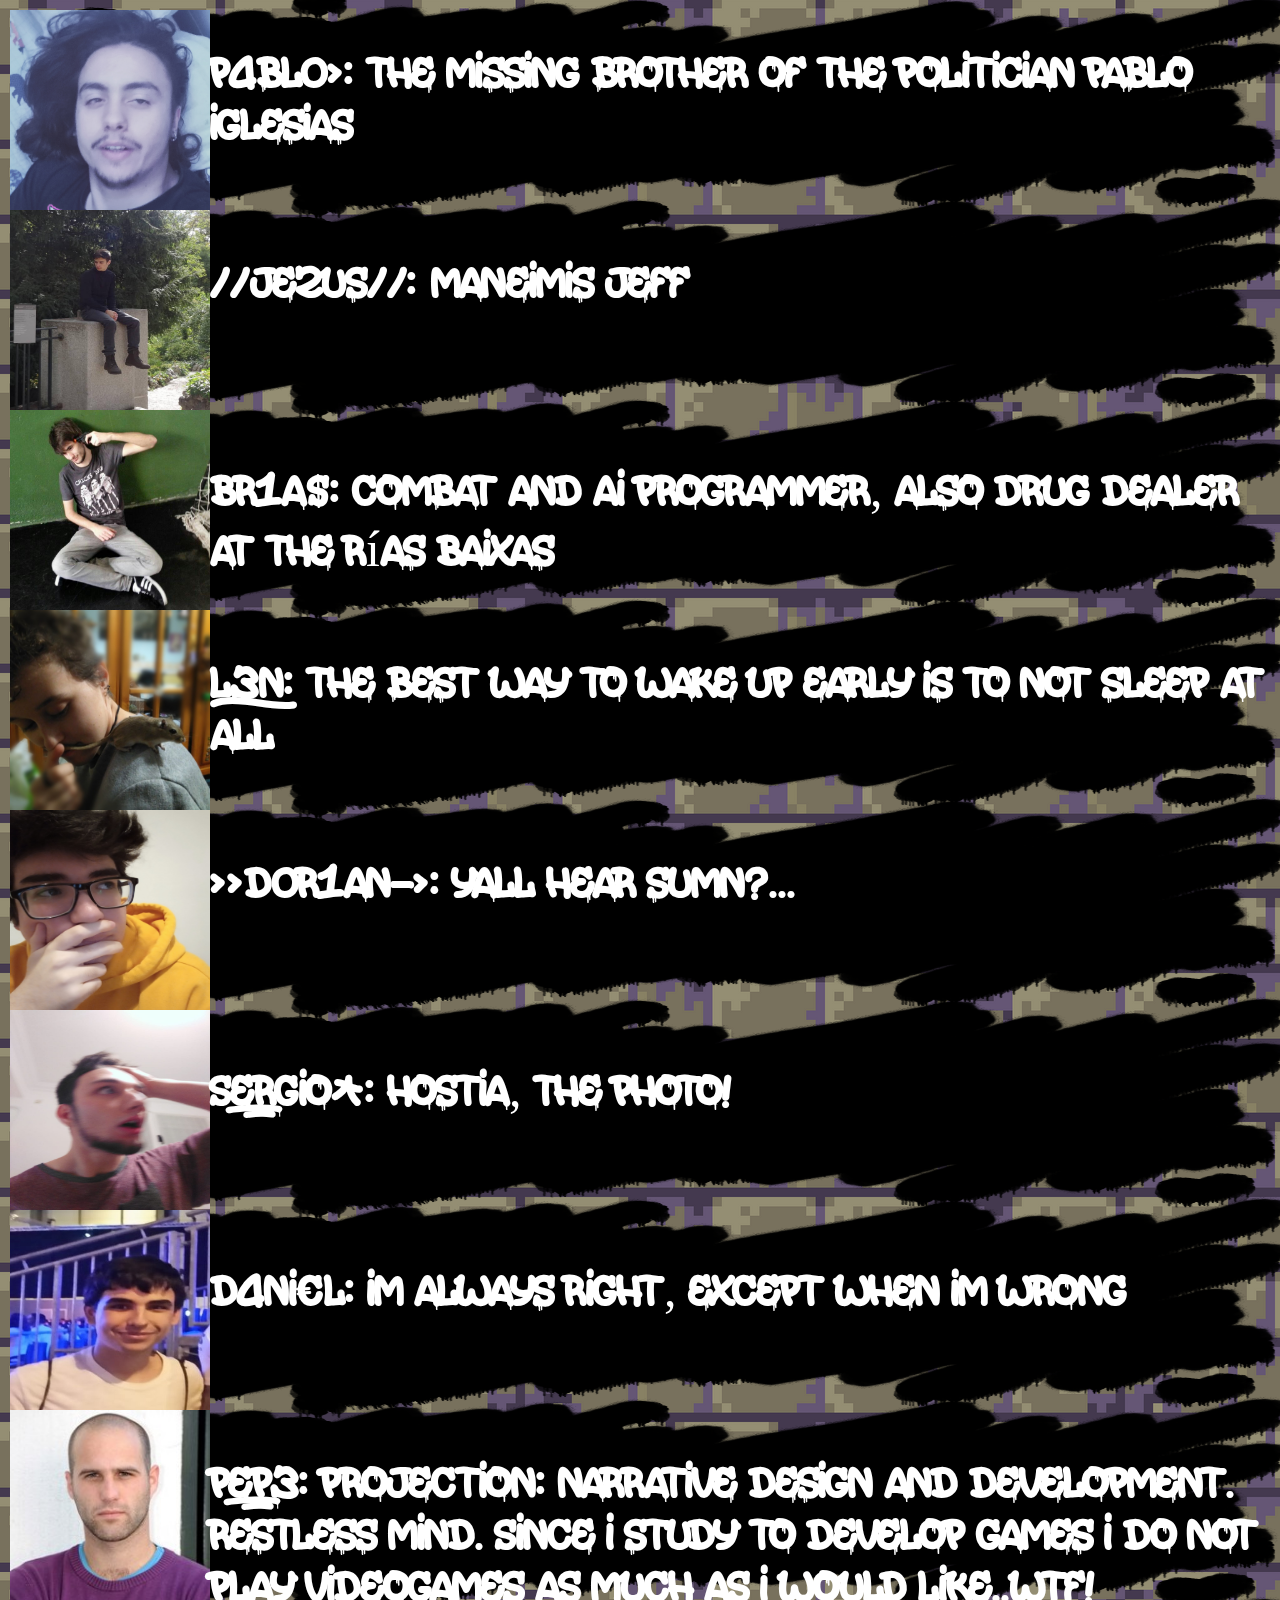
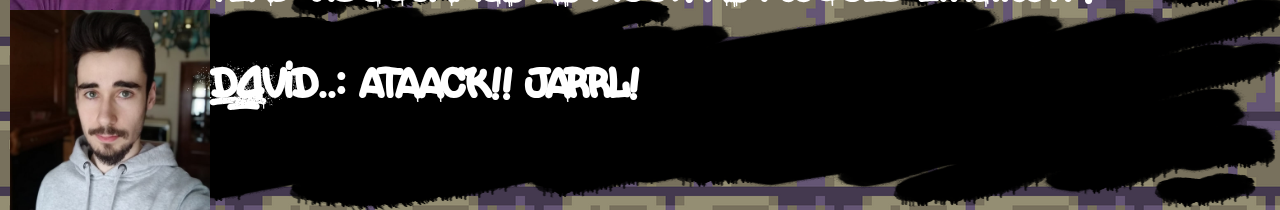
<file: Developers.html>
<!DOCTYPE html>
<html>  
      <title> TAXI REVENGE DEVELOPERS </title>
      <link href="styles.css" rel="stylesheet" type="text/css"/>
      <style>
          body
          {
            background: url('imagenes/Wall.png');
          }
          div.List
          {
                display: inline-block;
                position: absolute;
                margin-left: 210px;
                margin-right: 0%;
                top: 0%;
                left: 0%;
                font-size: 50px;
                color: rgba(255, 255, 255, 1);
                font-family: PaintFont;  
          }
          img.Pablo
          {
            display: block;
            position: absolute;
            width: 200px;
            height: 200px;
            left: -200px;
            top: 10px;
          }
          img.PabloBck
          {
            display: block;
            position: absolute;
            width: 120%;
            height: 220px;
            left: -200px;
            top: -10px;
            z-index: -1;
          }
          p.Pablo
          {
            display: block;
            position: absolute;
            left: 0px;
            top: 10px;
          }
          img.Jesus
          {
            display: block;
            position: absolute;
            width: 200px;
            height: 200px;
            left: -200px;
            top: 210px;
          }
          img.JesusBck
          {
            display: block;
            position: absolute;
            width: 120%;
            height: 220px;
            left: -200px;
            top: 190px;
            z-index: -1;
          }
          p.Jesus
          {
            display: block;
            position: absolute;
            left: 0px;
            top: 210px;
          }
          img.Brias
          {
            display: block;
            position: absolute;
            width: 200px;
            height: 200px;
            left: -200px;
            top: 410px;
          }
          img.BriasBck
          {
            display: block;
            position: absolute;
            width: 120%;
            height: 220px;
            left: -200px;
            top: 390px;
            z-index: -1;
          }
          p.Brias
          {
            display: block;
            position: absolute;
            left: 0px;
            top: 410px;
          }
          img.Len
          {
            display: block;
            position: absolute;
            width: 200px;
            height: 200px;
            left: -200px;
            top: 610px;
          }
          img.LenBck
          {
            display: block;
            position: absolute;
            width: 120%;
            height: 220px;
            left: -200px;
            top: 590px;
            z-index: -1;
          }
          p.Len
          {
            display: block;
            position: absolute;
            left: 0px;
            top: 610px;
          }
          img.Dorian
          {
            display: block;
            position: absolute;
            width: 200px;
            height: 200px;
            left: -200px;
            top: 810px;
          }
          img.DorianBck
          {
            display: block;
            position: absolute;
            width: 120%;
            height: 220px;
            left: -200px;
            top: 790px;
            z-index: -1;
          }
          p.Dorian
          {
            display: block;
            position: absolute;
            left: 0px;
            top: 810px;
          }
          img.Sergio
          {
            display: block;
            position: absolute;
            width: 200px;
            height: 200px;
            left: -200px;
            top: 1010px;
          }
          img.SergioBck
          {
            display: block;
            position: absolute;
            width: 120%;
            height: 220px;
            left: -200px;
            top: 990px;
            z-index: -1;
          }
          p.Sergio
          {
            display: block;
            position: absolute;
            left: 0px;
            top: 1010px;
          }
          img.Daniel
          {
            display: block;
            position: absolute;
            width: 200px;
            height: 200px;
            left: -200px;
            top: 1210px;
          }
          img.DanielBck
          {
            display: block;
            position: absolute;
            width: 120%;
            height: 220px;
            left: -200px;
            top: 1190px;
            z-index: -1;
          }
          p.Daniel
          {
            display: block;
            position: absolute;
            left: 0px;
            top: 1210px;
          }
          img.Pepe
          {
            display: block;
            position: absolute;
            width: 200px;
            height: 200px;
            left: -200px;
            top: 1410px;
          }
          img.PepeBck
          {
            display: block;
            position: absolute;
            width: 120%;
            height: 220px;
            left: -200px;
            top: 1390px;
            z-index: -1;
          }
          p.Pepe
          {
            display: block;
            position: absolute;
            left: 0px;
            top: 1410px;
          }
          img.David
          {
            display: block;
            position: absolute;
            width: 200px;
            height: 200px;
            left: -200px;
            top: 1610px;
          }
          img.DavidBck
          {
            display: block;
            position: absolute;
            width: 120%;
            height: 220px;
            left: -200px;
            top: 1590px;
            z-index: -1;
          }
          p.David
          {
            display: block;
            position: absolute;
            left: 0px;
            top: 1610px;
          }
      </style>
      <div class="List">
          <img class="Pablo" src="imagenes/Pablo.png">
          <p>  P4bl0>: The missing brother of the politician Pablo Iglesias</p>
          <img class="PabloBck" src="imagenes/fondo.png">
          
          <img class="Jesus" src="imagenes/Jesus.jpeg">
          <p class="Jesus"> //Je2us//: Maneimis jeff</p>
          <img class="JesusBck" src="imagenes/fondo.png">

          <img class="Brias" src="imagenes/Brias.jpeg">
          <p class="Brias"> Br1a$: Combat and AI programmer, also drug dealer at the Rías Baixas</p>
          <img class="BriasBck" src="imagenes/fondo.png">

          <img class="Len" src="imagenes/Len.jpeg">
          <p class="Len"> L_3n: The best way to wake up early is to not sleep at all</p>
          <img class="LenBck" src="imagenes/fondo.png">

          <img class="Dorian" src="imagenes/Dorian.jpg">
          <p class="Dorian"> >>D0r1an->: Yall hear sumn?...</p>
          <img class="DorianBck" src="imagenes/fondo.png">

          <img class="Sergio" src="imagenes/Sergio.jpeg">
          <p class="Sergio"> Se=rgio*: Hostia, the photo!</p>
          <img class="SergioBck" src="imagenes/fondo.png">

          <img class="Daniel" src="imagenes/Daniel.jpeg">
          <p class="Daniel"> D4ni€l: Im always right, except when im wrong</p>
          <img class="DanielBck" src="imagenes/fondo.png">

          <img class="Pepe" src="imagenes/Pepe.jpg">
          <p class="Pepe"> Pe=p3: Projection: narrative design and development. Restless mind. Since I study to develop games I do not play videogames as much as I would like..WTF!</p>
          <img class="PepeBck" src="imagenes/fondo.png">

          <img class="David" src="imagenes/David.jpeg">
          <p class="David"> D&4vid..: Ataack!! Jarrl!</p>
          <img class="DavidBck" src="imagenes/fondo.png">

      </div>
</html>
</file>
<file: styles.css>
@font-face {
    font-family: PaintFont;
    src: url("Painterz.ttf");
}
#main
{
    font-family: PaintFont;
}
</file>
